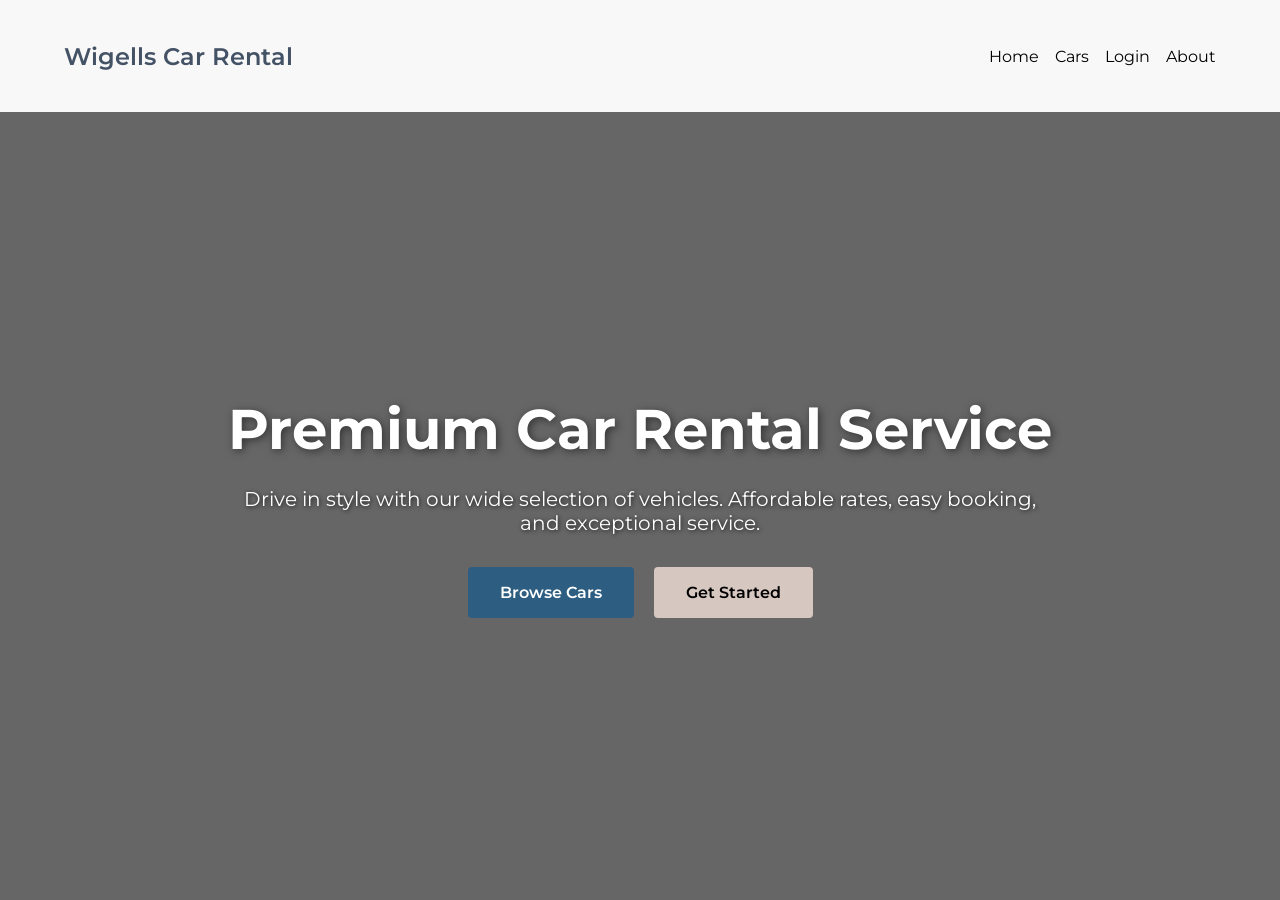
<file: index.html>
<!DOCTYPE html>
<html lang="en">
  <head>
    <meta charset="UTF-8" />
    <meta name="viewport" content="width=device-width, initial-scale=1.0" />
    <title>Car Rental Service</title>
    <link rel="stylesheet" href="styles.css" />
  </head>
  <body>
    <!-- Navigation Bar -->
    <nav class="navbar">
      <div class="logo">Wigells Car Rental</div>
      <ul class="nav-links">
        <li><a data-page="home" class="page-link active">Home</a></li>
        <li><a data-page="cars" class="page-link">Cars</a></li>
        <li id="my-pages-nav-item" class="hidden">
          <a data-page="my-pages" class="page-link" id="user-link">My Pages</a>
        </li>
        <li id="login-nav-item">
          <a data-page="login" class="page-link">Login</a>
        </li>
        <li id="admin-nav-item" class="hidden">
          <a data-page="admin" class="page-link">Admin</a>
        </li>
        <li>
          <a data-page="about" class="page-link" id="about-link">About</a>
        </li>
      </ul>

      <button class="hidden" id="logout-btn">Logout</button>
    </nav>

    <!-- Main Content Area -->
    <div class="scrollable-content">
      <main class="main-content">
        <!-- HOME PAGE -->
        <section id="home-section" class="page-section active">
          <div class="hero">
            <h1>Premium Car Rental Service</h1>
            <p>
              Drive in style with our wide selection of vehicles. Affordable
              rates, easy booking, and exceptional service.
            </p>
            <div>
              <a data-page="cars" class="btn btn-primary">Browse Cars</a>
              <a
                data-page="login"
                id="get-started-btn"
                class="btn btn-secondary"
                >Get Started</a
              >
            </div>
          </div>
        </section>

        <!-- ADMIN PAGE -->
        <section id="admin-section" class="page-section">
          <div id="admin-view">
            <!-- <h2>Admin controller</h2> -->
            <div id="client-list-container"></div>
            <div id="client-info-container">
              <!-- <p>Loading bookings...</p> -->
            </div>
            <div id="orders-info-container">
              <!--Something-->
            </div>
          </div>
        </section>

        <!-- LOGIN PAGE -->
        <section id="login-section" class="page-section">
          <div class="flex-container">
            <div class="login-container">
              <div class="login-header">
                <h2>Sign In</h2>
              </div>

              <div class="form-container">
                <div id="login-alert" class="alert"></div>

                <form id="login-form">
                  <div class="form-group">
                    <label for="username">Username</label>
                    <input
                      type="text"
                      id="username"
                      name="username"
                      placeholder="Enter your username"
                      required
                    />
                  </div>

                  <div class="form-group">
                    <label for="password">Password</label>
                    <input
                      type="password"
                      id="password"
                      name="password"
                      placeholder="Enter your password"
                      required
                    />
                  </div>
                  <div id="login-result"></div>
                  <button type="submit" id="login-button">Sign In</button>
                </form>

                <div class="register-link">
                  Don't have an account?
                  <a data-page="register" class="page-link">Register here!</a>
                </div>
              </div>
            </div>
          </div>
        </section>

        <!-- MY BOOKINGS PAGE -->
        <section id="my-pages-section" class="page-section">
          <div id="my-bookings">
            <h2>My Pages</h2>
            <div class="user-container">
              <div class="user-info">
                <div class="user-details">
                  <h3>Account Information</h3>
                  <p id="user-name"></p>
                  <p id="user-email"></p>
                  <p id="user-phone"></p>
                  <p id="user-username"></p>
                  <button class="edit-user-info"></button>
                </div>
              </div>
            </div>
            <div id="bookings-container">
              <p>Loading your bookings...</p>
            </div>
          </div>
        </section>

        <!-- CARS PAGE -->
        <section id="cars-section" class="page-section">
          <h1>Available Cars</h1>
          <div class="filter-cars-container">
            <input
              type="text"
              id="search-input"
              placeholder="Search cars by name or model..."
            />
            <label for="sort-select"><strong>Sort by:</strong></label>
            <select id="sort-select">
              <option value="none">Default</option>
              <option value="price">Price (Low to High)</option>
              <option value="name">Alphabetical (A-Z)</option>
            </select>
            <button id="clear-filters" class="filter-button">
              Clear Filters
            </button>
          </div>

          <div class="car-container" id="car-container"></div>
          <p class="hidden" id="login-check">
            You need to be logged in to make a booking.

            <a href="#" data-page="login" id="login-here" class="page-link">
              Login here!</a
            >
          </p>
        </section>

        <!-- BOOKING PAGE -->
        <section id="booking-section" class="page-section">
          <div class="container" id="main-container">
            <div id="alert-box" class="alert"></div>

            <div class="user-info">
              <div>
                Logged in as:
                <strong id="username-display">user?</strong> | Date:
                <span id="current-date">2025-05-12 07:07:58</span>
              </div>
            </div>

            <div
              class="selected-car-container"
              id="selected-car-container"
            ></div>
          </div>
        </section>

        <!-- REGISTER PAGE -->
        <section id="register-section" class="page-section">
          <div class="flex-container">
            <div class="registration-container">
              <div class="register-header">
                <h2>Create an Account</h2>
              </div>

              <div class="form-container">
                <div id="registration-alert" class="alert"></div>

                <form id="registration-form">
                  <!-- Name fields (first and last name) -->
                  <div class="form-row">
                    <div class="form-group">
                      <label for="firstName">First Name</label>
                      <input
                        type="text"
                        id="firstName"
                        name="firstName"
                        placeholder="Enter first name"
                        required
                      />
                    </div>

                    <div class="form-group">
                      <label for="lastName">Last Name</label>
                      <input
                        type="text"
                        id="lastName"
                        name="lastName"
                        placeholder="Enter last name"
                        required
                      />
                    </div>
                  </div>

                  <!-- Username field -->
                  <div class="form-group">
                    <label for="username-register">Username</label>
                    <input
                      type="text"
                      id="username-register"
                      name="username"
                      placeholder="Choose a username"
                      required
                    />
                    <div class="input-info">
                      Username must be 3-20 characters
                    </div>
                  </div>

                  <!-- Phone field -->
                  <div class="form-group">
                    <label for="phone">Phone Number</label>
                    <input
                      type="tel"
                      id="phone"
                      name="phone"
                      placeholder="Enter phone number"
                      required
                    />
                  </div>

                  <!-- Email field -->
                  <div class="form-group">
                    <label for="email">Email Address</label>
                    <input
                      type="email"
                      id="email"
                      name="email"
                      placeholder="Enter your email address"
                      required
                    />
                  </div>

                  <!-- Password fields -->
                  <div class="form-group">
                    <label for="password-register">Password</label>
                    <input
                      type="password"
                      id="password-register"
                      name="password"
                      placeholder="Create a password"
                      required
                    />
                  </div>

                  <div class="form-group">
                    <label for="confirm-password">Confirm Password</label>
                    <input
                      type="password"
                      id="confirm-password"
                      name="confirm-password"
                      placeholder="Confirm your password"
                      required
                    />
                  </div>

                  <button type="submit" id="register-button">
                    Create Account
                  </button>
                </form>

                <div class="login-link">
                  Already have an account?
                  <a data-page="login">Login here</a>
                </div>
              </div>
            </div>
          </div>
        </section>
      </main>

      <footer class="footer">
        <div class="footer-container">
          <div class="footer-content">
            <p class="copyright">Copyright &copy; 2025 Wigell Concernens AB</p>
            <p class="contact">
              Email: info@wigellcars.se | Phone: +46 8 123 456
            </p>
          </div>
        </div>
      </footer>
    </div>

    <!-- Include the app script -->
    <script src="app.js" defer></script>
  </body>
</html>
</file>
<file: styles.css>
/* === GLOBAL STYLES === */
@import url("https://fonts.googleapis.com/css2?family=Montserrat:wght@300;400;500;600;700&display=swap");

* {
  margin: 0;
  padding: 0;
  box-sizing: border-box;
}

:root {
  --primary-dark: #445266;
  --primary-light: #6d809d;
  --accent: #d7c7c1;
  --text-dark: #000000;
  --gray-dark: #575759;
  --blue: #2d5e82;
  --light-bg: #f8f8f8;
  --white: #ffffff;
  --transition: all 0.3s ease;
}

html,
body {
  font-family: "Montserrat", sans-serif;
  /* line-height: 1.6; */
  color: var(--text-dark);
  height: 100vh;
  margin: 0;
  padding: 0;
  overflow: hidden;
}

body::-webkit-scrollbar {
  display: none;
}

/* .page-section {
  display: none;
}
.page-section.active {
  z-index: 10;
  display: block;
} */

a {
  text-decoration: none;
  color: inherit;
  cursor: pointer;
}

ul {
  list-style: none;
}

img {
  max-width: 100%;
  height: auto;
}

.btn {
  display: inline-block;
  padding: 0.8rem 1.8rem;
  font-weight: 500;
  border-radius: 4px;
  cursor: pointer;
  transition: var(--transition);
  text-align: center;
  font-size: 1rem;
  border: none;
}

.btn-primary {
  background-color: var(--blue);
  color: var(--white);
}

.btn-primary:hover {
  background-color: #234b69;
  transform: translateY(-2px);
  box-shadow: 0 4px 8px rgba(0, 0, 0, 0.1);
}

.btn-secondary {
  background-color: var(--accent);
  color: var(--text-dark);
}

.btn-secondary:hover {
  background-color: #c6b5ae;
  transform: translateY(-2px);
  box-shadow: 0 4px 8px rgba(0, 0, 0, 0.1);
}

.btn-book {
  background-color: var(--blue);
  color: var(--white);
  width: 100%;
  padding: 1rem;
  font-size: 1.1rem;
  margin-top: 1rem;
  border-radius: 4px;
}

.btn-book:hover {
  background-color: #234b69;
}

.alert {
  padding: 1rem;
  border-radius: 4px;
  margin-bottom: 1rem;
  display: none;
}

/* === NAVIGATION === */
.navbar {
  position: sticky;
  top: 0;
  left: 0;
  width: 100vw;
  height: 7rem;
  padding: 0 4rem;
  display: flex;
  justify-content: space-between;
  align-items: center;
  background-color: var(--light-bg);
  z-index: 1000;
}

.scrollable-content {
  margin: 0;
  padding: 0;
  position: absolute;
  top: 7rem; /* Lägg under navbaren */
  left: 0;
  width: 100vw;
  height: calc(100vh - 7rem);
  overflow-y: auto;
}

.logo {
  font-size: 1.5rem;
  font-weight: 600;
  color: var(--primary-dark);
  /* display: flex; */
  /* align-items: center; */
}

.nav-links {
  display: flex;
  align-items: center;
  gap: 1rem;
}

.nav-link {
  display: block;
  padding: 0.5rem 1rem;
  font-weight: 500;
  color: var(--primary-dark);
  background-color: var(--light-bg);
  border-radius: 4px;
  transition: var(--transition);
}

.nav-link:hover,
.nav-link.active {
  color: var(--blue);
  background-color: rgba(45, 94, 130, 0.1);
}

.user-status {
  display: flex;
  flex-direction: row;
  border: 1px solid var(--blue);
  align-items: center;
}

.welcome-msg {
  margin-right: 1rem;
  font-weight: 500;
}

#auth-links {
  display: flex;
  flex-direction: row;
  gap: 1rem;
}

#username-nav {
  color: var(--blue);
  font-weight: 600;
}

.logout-btn {
  background-color: var(--accent);
  color: var(--text-dark);
  border: none;
  padding: 0.5rem 1rem;
  border-radius: 4px;
  cursor: pointer;
  transition: var(--transition);
}

.logout-btn:hover {
  background-color: #c6b5ae;
}

/* Sub Navigation */
.sub-navbar {
  background-color: var(--gray-dark);
  color: white;
  /* padding: 0.8rem 5%; */
  height: 1.8rem;
  display: flex;
  align-items: center;
  justify-content: center;
  flex-direction: row;
}

.sub-text {
  /* font-size: 0.9rem; */
  font-weight: 400;
  margin: 0;
  text-align: center;
}

.sub-highlight {
  color: var(--accent);
  font-weight: 600;
}

/* === CONTENT WRAPPER === */
.content-wrapper {
  min-height: calc(100vh - 120px); /* Subtract navbar + sub-navbar height */
  display: flex;
  flex-direction: column;
}

.main-content {
  flex: 1;
}

/* === PAGE SECTIONS === */
.page-section {
  display: none;
  padding: 2rem 5%;
  min-height: calc(100vh - 170px); /* Subtract navbar + sub-navbar + footer */
  background-color: var(--white);
}

.page-section.active {
  display: block;
}

.hidden {
  display: none !important;
}

/* === HOME PAGE === */
#home-section {
  padding: 0;
  background-color: transparent;

  /* height: 100vh;
  overflow: hidden; */
}

.hero {
  background: linear-gradient(rgba(0, 0, 0, 0.6), rgba(0, 0, 0, 0.6)),
    url("https://images.unsplash.com/photo-1567808291548-fc3ee04dbcf0?ixlib=rb-4.0.3&auto=format&fit=crop&w=2000&q=80");
  background-size: cover;
  background-position: center;
  height: calc(100vh - 7rem);
  display: flex;
  flex-direction: column;
  justify-content: center;
  align-items: center;
  text-align: center;
  color: var(--white);
  /* padding: 0 1rem; */
}

.hero h1 {
  font-size: 3.5rem;
  font-weight: 700;
  margin-bottom: 1.5rem;
  text-shadow: 2px 2px 8px rgba(0, 0, 0, 0.5);
}

.hero p {
  font-size: 1.25rem;
  max-width: 800px;
  margin-bottom: 2rem;
  text-shadow: 1px 1px 4px rgba(0, 0, 0, 0.8);
}

.hero .btn {
  margin: 0 0.5rem;
  padding: 1rem 2rem;
  font-weight: 600;
}

/* === CARS PAGE === */
#cars-section {
  padding-top: 3rem;
}

#cars-section h1 {
  text-align: center;
  margin-bottom: 2rem;
  color: var(--primary-dark);
}

.filter-cars-container {
  display: flex;
  align-items: center;
  gap: 1rem;
  margin-bottom: 2rem;
  padding: 1rem;
  background: var(--white);
  border-radius: 8px;
  box-shadow: 0 2px 8px rgba(0, 0, 0, 0.05);
}

#search-input {
  flex: 1;
  padding: 0.75rem;
  border: 1px solid #ddd;
  border-radius: 4px;
  font-size: 0.9rem;
}

#search-input:focus {
  outline: none;
  border-color: var(--blue);
}

#sort-select {
  padding: 0.75rem;
  border: 1px solid #ddd;
  border-radius: 4px;
  background: var(--white);
  font-size: 0.9rem;
  cursor: pointer;
}

.filter-button {
  padding: 0.75rem 1rem;
  background: var(--accent);
  border: none;
  border-radius: 4px;
  cursor: pointer;
  font-size: 0.9rem;
}

.filter-button:hover {
  background: #c6b5ae;
}
.car-container {
  display: grid;
  grid-template-columns: repeat(auto-fill, minmax(300px, 1fr));
  gap: 2rem;
  margin-top: 2rem;
}

.car-card {
  background-color: var(--light-bg);
  border-radius: 8px;
  overflow: hidden;
  box-shadow: 0 4px 12px rgba(0, 0, 0, 0.05);
  transition: transform 0.3s ease;
}

.car-card:hover {
  transform: translateY(-5px);
  box-shadow: 0 10px 20px rgba(0, 0, 0, 0.1);
}

.car-image {
  width: 100%;
  height: 200px;
  object-fit: cover;
}

.car-info {
  padding: 1.5rem;
}

.car-name {
  font-size: 1.3rem;
  font-weight: 600;
  margin-bottom: 0.5rem;
  color: var(--primary-dark);
}

.car-type {
  color: var(--gray-dark);
  margin-bottom: 0.5rem;
}

.car-price {
  font-weight: 600;
  font-size: 1.2rem;
  color: var(--blue);
  margin: 1rem 0;
}

.rent-button {
  display: block;
  width: 100%;
  padding: 0.8rem;
  background-color: var(--blue);
  color: white;
  border: none;
  border-radius: 4px;
  font-weight: 500;
  cursor: pointer;
  transition: background-color 0.3s ease;
}

.rent-button:hover {
  background-color: #234b69;
}

/* === BOOKING PAGE === */
#booking-section {
  background-color: var(--white);
}

#booking-section .container {
  max-width: 900px;
  margin: 0 auto;
  background-color: var(--light-bg);
  border-radius: 8px;
  padding: 2rem;
  box-shadow: 0 4px 12px rgba(0, 0, 0, 0.05);
}

.user-info {
  display: flex;
  justify-content: space-between;
  margin-bottom: 2rem;
  padding-bottom: 1rem;
  border-bottom: 1px solid #ddd;
  flex-wrap: wrap;
}

.car-details {
  display: grid;
  grid-template-columns: 1fr 1fr;
  gap: 2rem;
  margin-bottom: 2rem;
  background-color: #f8f9fa;
  border-radius: 8px;
  overflow: hidden;
}

.car-details .car-image {
  width: 100%;
  height: 300px;
  object-fit: cover;
}

.car-info {
  padding: 2rem;
  display: flex;
  flex-direction: column;
}

.car-title {
  font-size: 2.5rem;
  margin-bottom: 1.5rem;
  color: #333;
  text-transform: uppercase;
}

.car-price {
  font-size: 1.2rem;
  margin-bottom: 2rem;
  color: #555;
}

.car-features {
  margin-top: auto;
}

.feature {
  font-size: 1.2rem;
  margin-bottom: 0.8rem;
  color: #666;
  text-transform: uppercase;
}
.date-picker {
  display: grid;
  grid-template-columns: repeat(auto-fit, minmax(200px, 1fr));
  gap: 2rem;
  margin-bottom: 2rem;
}

.form-group {
  margin-bottom: 1.5rem;
}

.form-group label {
  display: block;
  margin-bottom: 0.5rem;
  font-weight: 500;
  color: var(--primary-dark);
}

.form-group input {
  width: 100%;
  padding: 0.8rem;
  border: 1px solid #ddd;
  border-radius: 4px;
  font-size: 1rem;
}

.price-summary {
  background-color: var(--white);
  padding: 1.5rem;
  border-radius: 8px;
  margin-bottom: 1.5rem;
}

.price-row {
  display: flex;
  justify-content: space-between;
  margin-bottom: 0.8rem;
}

.price-total {
  font-weight: 600;
  font-size: 1.2rem;
  border-top: 1px solid #ddd;
  padding-top: 1rem;
  margin-top: 0.5rem;
}

/* === USER PAGE === */
#my-bookings {
  max-width: 1000px;
  margin: 0 auto;
}

#my-bookings h2 {
  text-align: center;
  color: var(--primary-dark);
  margin-bottom: 2rem;
}

/* === LOGIN & REGISTER PAGES === */
#login-section {
  height: 100%; /* Take full height of scrollable-content */
  display: flex; /* Make it a flex container */
  align-items: center;
  justify-content: center;
  padding: 0;
  margin: 0;
}

.flex-container {
  padding: 0;
  margin: 0;
  display: flex;
  align-items: center;
  justify-content: center;
  width: 100%;
  height: 100%; /* Use full height of login-section */
  background-color: var(--white);
  /* padding: 1rem;  */
  box-sizing: border-box;
}

.login-container,
.registration-container {
  background-color: var(--light-bg);
  border-radius: 8px;
  box-shadow: 0 4px 16px rgba(0, 0, 0, 0.1);
  width: 100%;
  max-width: 500px;
  height: auto;
  margin: 0; /* Remove margin since flex handles centering */
}

.form-container {
  padding: 2rem;
}

.login-header {
  display: flex;
  align-items: center;
  justify-content: center;
  background-color: rgb(58, 129, 209);
  color: var(--white);
  padding: 1.5rem;
  border-radius: 8px 8px 0 0;
}

.register-header {
  display: flex;
  flex-direction: column;
  align-items: center;
  justify-content: center;
  background-color: rgb(68, 156, 69);
  color: var(--white);
  padding: 1.5rem;
  border-radius: 8px 8px 0 0;
}

.login-header h2 {
  font-weight: 300;
}
.register-header h2 {
  font-weight: 300;
}

.header {
  text-align: center;
  margin-bottom: 2rem;
}

.header h1 {
  color: var(--primary-dark);
}

.header p {
  color: var(--gray-dark);
}

.form-row {
  display: grid;
  grid-template-columns: repeat(auto-fit, minmax(200px, 1fr));
  gap: 1.5rem;
}

.input-info {
  font-size: 0.8rem;
  color: var(--gray-dark);
  margin-top: 0.3rem;
}

#login-button,
#register-button {
  display: block;
  width: 100%;
  padding: 1rem;
  background-color: var(--blue);
  color: white;
  border: none;
  border-radius: 4px;
  font-size: 1.1rem;
  font-weight: 500;
  cursor: pointer;
  transition: background-color 0.3s ease;
  margin: 1.5rem 0;
}

#login-button:hover,
#register-button:hover {
  background-color: #234b69;
}

.register-link,
.login-link {
  text-align: center;
  margin-top: 1.5rem;
}

.register-link a,
.login-link a {
  color: var(--blue);
  font-weight: 500;
}

.register-link a:hover,
.login-link a:hover {
  text-decoration: underline;
}

/* === ADMIN USER LIST FLEX CONTAINER === */
.user-card-container {
  display: flex;
  justify-content: flex-start;
  align-items: stretch;
  margin-bottom: 1.5rem;
}

/* === ADMIN USER CARD === */
.user-card {
  background: #fff;
  border-radius: 8px;
  box-shadow: 0 4px 16px rgba(34, 62, 89, 0.09);
  padding: 1.2rem 2rem;
  min-width: 220px;
  max-width: 320px;
  transition: box-shadow 0.2s, transform 0.2s;
  cursor: pointer;
  border: 2px solid transparent;
  display: flex;
  align-items: center;
  font-weight: 500;
  color: var(--primary-dark, #445266);
  font-size: 1.1rem;
}

.user-card:hover,
.user-card:focus {
  box-shadow: 0 8px 32px rgba(45, 94, 130, 0.13);
  border-color: var(--blue, #2d5e82);
  transform: translateY(-2px) scale(1.025);
  outline: none;
  background: #f3f7fd;
}

/* === SELECTED USER INFO CARD CONTAINER === */
.user-info-card-container {
  display: flex;
  justify-content: flex-start;
  align-items: flex-start;
  margin-top: 2rem;
}

/* === SELECTED USER INFO CARD === */
.user-info-card {
  background: #fff;
  border-radius: 10px;
  box-shadow: 0 8px 28px rgba(68, 82, 102, 0.13);
  padding: 2rem 2.5rem;
  min-width: 280px;
  max-width: 400px;
  margin-right: 1.5rem;
}

.user-info-card h3 {
  color: var(--blue, #2d5e82);
  font-size: 1.3rem;
  font-weight: 600;
  margin-bottom: 1.2rem;
}

.user-info-card p {
  margin-bottom: 0.7rem;
  color: var(--primary-dark, #445266);
  font-size: 1.06rem;
}

.user-info-card strong {
  color: var(--primary-light, #6d809d);
  font-weight: 600;
}

/* === FOOTER === */
.footer {
  background-color: var(--primary-dark);
  color: var(--white);
  padding: 1.5rem 5%;
  margin-top: auto;
}

.footer-container {
  max-width: 1200px;
  margin: 0 auto;
}

.footer-content {
  display: flex;
  justify-content: space-between;
  align-items: center;
  flex-wrap: wrap;
}

/* === RESPONSIVE DESIGN === */
@media (max-width: 992px) {
  .navbar {
    padding: 1rem 3%;
  }

  .hero h1 {
    font-size: 2.8rem;
  }

  .car-details {
    grid-template-columns: 1fr;
  }
}

@media (max-width: 768px) {
  .navbar {
    height: auto;
    flex-direction: column;
    padding: 1rem;
  }

  .logo {
    margin-bottom: 1rem;
  }

  .nav-links {
    margin-bottom: 1rem;
    flex-wrap: wrap;
    justify-content: center;
  }

  .nav-links li {
    margin: 0.3rem;
  }

  .user-status {
    flex-direction: column;
    align-items: center;
  }

  .welcome-msg {
    margin-bottom: 0.5rem;
    margin-right: 0;
  }

  #auth-links {
    margin-top: 0.5rem;
  }

  .hero h1 {
    font-size: 2.2rem;
  }

  .hero p {
    font-size: 1rem;
  }

  .features {
    padding: 3rem 1rem;
  }

  .footer-content {
    flex-direction: column;
    text-align: center;
  }

  .footer-content p {
    margin-bottom: 0.5rem;
  }

  .user-info {
    flex-direction: column;
    gap: 1rem;
  }
}

@media (max-width: 480px) {
  .hero {
    height: 70vh;
  }

  .hero h1 {
    font-size: 1.8rem;
  }

  .hero .btn {
    display: block;
    width: 80%;
    margin: 0.5rem auto;
  }

  .form-row {
    grid-template-columns: 1fr;
  }
}

@media (max-width: 768px) {
  .filter-cars-container {
    flex-direction: column;
  }
}

/* Add Font Awesome CDN if needed */
@import url("https://cdnjs.cloudflare.com/ajax/libs/font-awesome/6.1.1/css/all.min.css");
</file>
